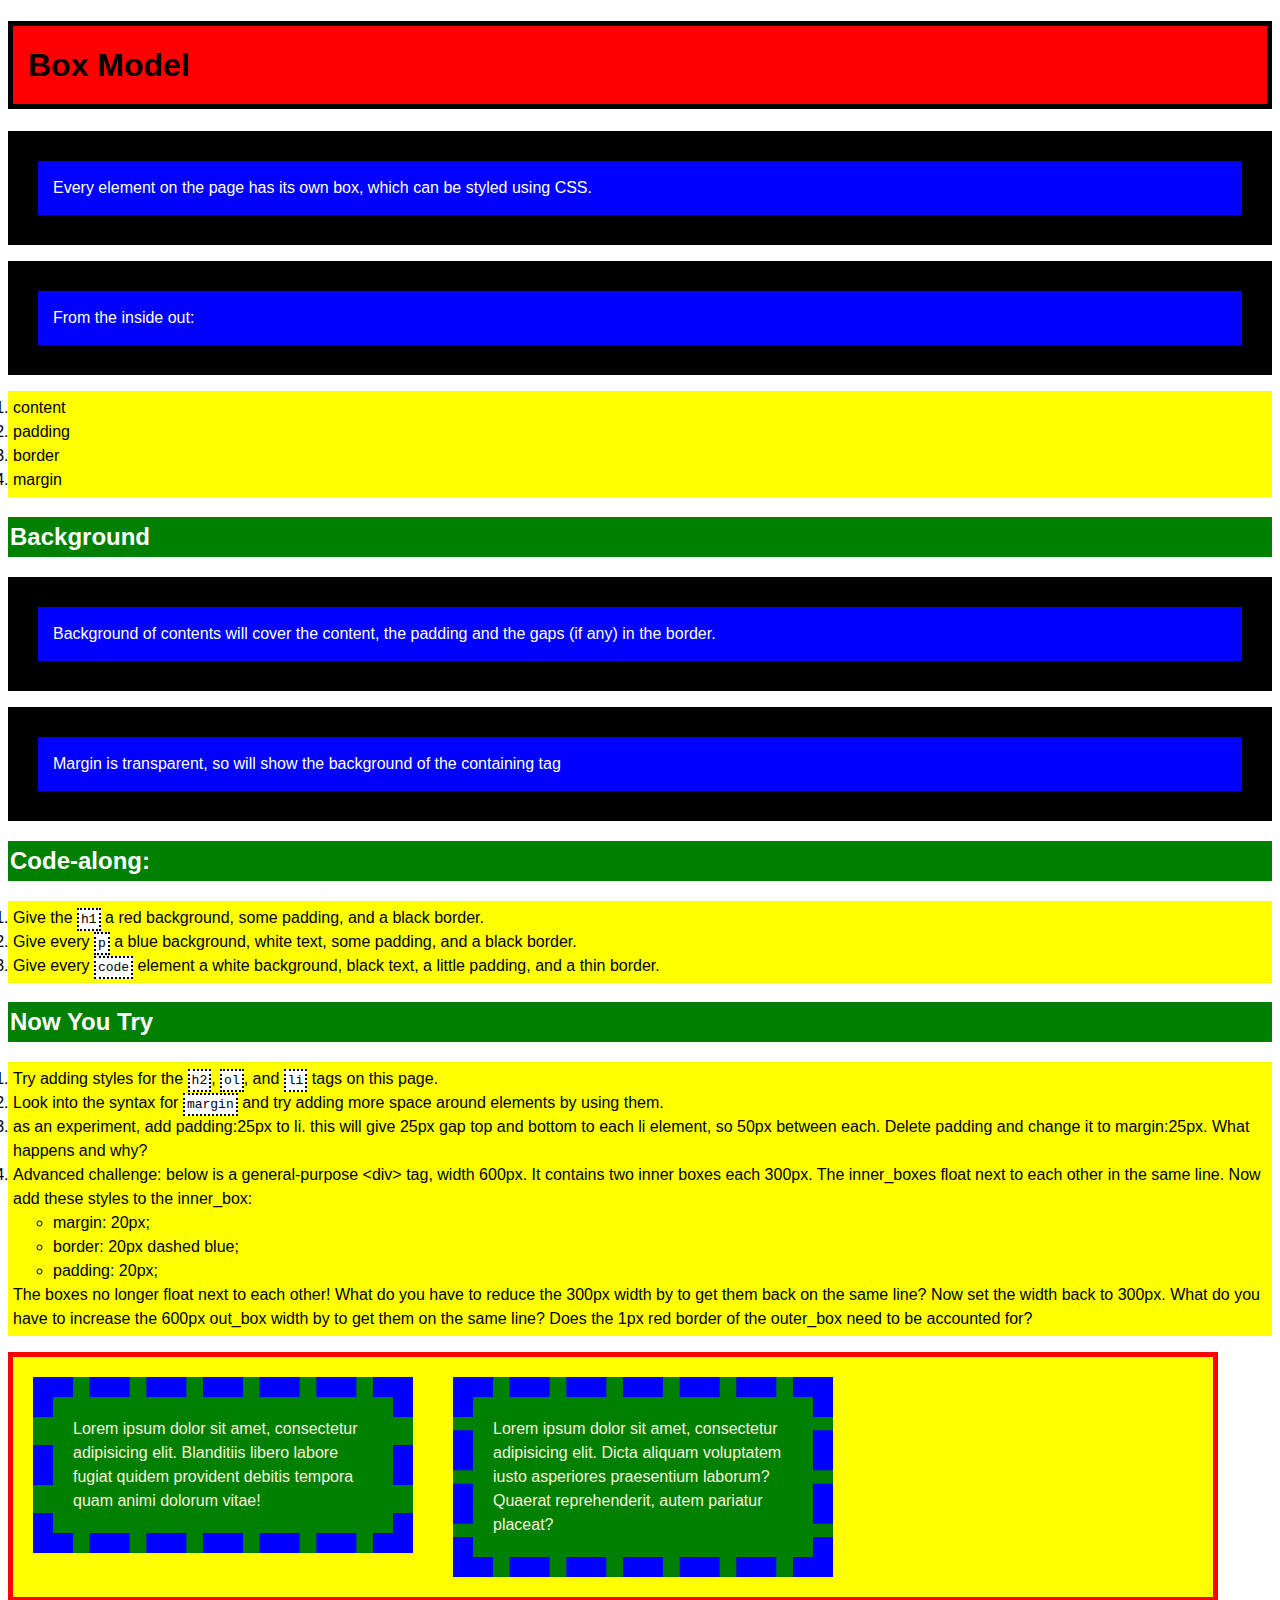
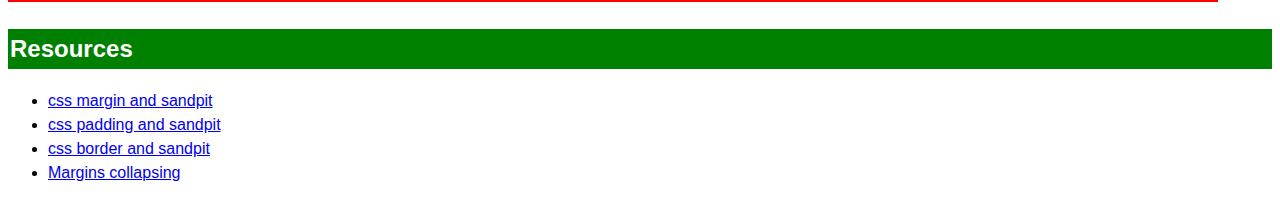
<file: week2/box_model/index.html>
<!DOCTYPE html>
<html>
<head>
	<meta charset="UTF-8">
	<title>The Box Model</title>
	<link rel="stylesheet" href="css/style.css" media="screen" type="text/css" />
</head>

<body>

	<h1>Box Model</h1>
	<p>Every element on the page has its own box, which can be styled using CSS.</p>
	<p>From the inside out:</p>
	<ol>
		<li>content</li>
		<li>padding</li>
		<li>border</li>
		<li>margin</li>
	</ol>

	<h2>Background</h2>
	<p>Background of contents will cover the content, the padding and the gaps (if any) in the border.</p>
	<p>Margin is transparent, so will show the background of the containing tag</p>

	<h2>Code-along:</h2>
	<ol>
		<li>Give the <code>h1</code> a red background, some padding, and a black border.</li>
		<li>Give every <code>p</code> a blue background, white text, some padding, and a black border.</li>
		<li>Give every <code>code</code> element a white background, black text, a little padding, and a thin border.</li>
	</ol>

	<h2>Now You Try</h2>
	<ol>
		<li>Try adding styles for the <code>h2</code>, <code>ol</code>, and <code>li</code> tags on this page.</li>
		<li>Look into the syntax for <code>margin</code> and try adding more space around elements by using them.</li>
		<li> as an experiment, add padding:25px to li. this will give 25px gap top and bottom to each li element, so 50px between each. Delete padding and change it to margin:25px. What happens and why?</li>
		<li>Advanced challenge: below is a general-purpose &lt;div&gt; tag, width 600px. It contains two inner boxes each 300px. The inner_boxes float next to each other in the same line. Now add these styles to the inner_box: 
			<ul>
				<li>margin: 20px;</li>
				<li>	border: 20px dashed blue; </li>
				<li>	padding: 20px;</li>
			</ul>
			The boxes no longer float next to each other! What do you have to reduce the 300px width by to get them back on the same line? Now set the width back to 300px. What do you have to increase the 600px out_box width by to get them on the same line? Does the 1px red border of the outer_box need to be accounted for?</li>
		</ol>

		<div class="outer_box">

			<div class="inner_box">Lorem ipsum dolor sit amet, consectetur adipisicing elit. Blanditiis libero labore fugiat quidem provident debitis tempora quam animi dolorum vitae!
			</div>

			<div class="inner_box">Lorem ipsum dolor sit amet, consectetur adipisicing elit. Dicta aliquam voluptatem iusto asperiores praesentium laborum? Quaerat reprehenderit, autem pariatur placeat?
			</div>

		</div>

		<h2 class="resources">Resources</h2>
		<ul>
			<li><a href="http://www.w3schools.com/css/css_margin.asp">css margin and sandpit</a></li>
			<li><a href="http://www.w3schools.com/css/css_padding.asp">css padding and sandpit</a></li>
			<li><a href="http://www.w3schools.com/css/css_border.asp">css border and sandpit</a></li>
			<li><a href="https://developer.mozilla.org/en/docs/Web/CSS/margin_collapsing">Margins collapsing</a></li>
		</ul>
	</body>
	</html>
</file>
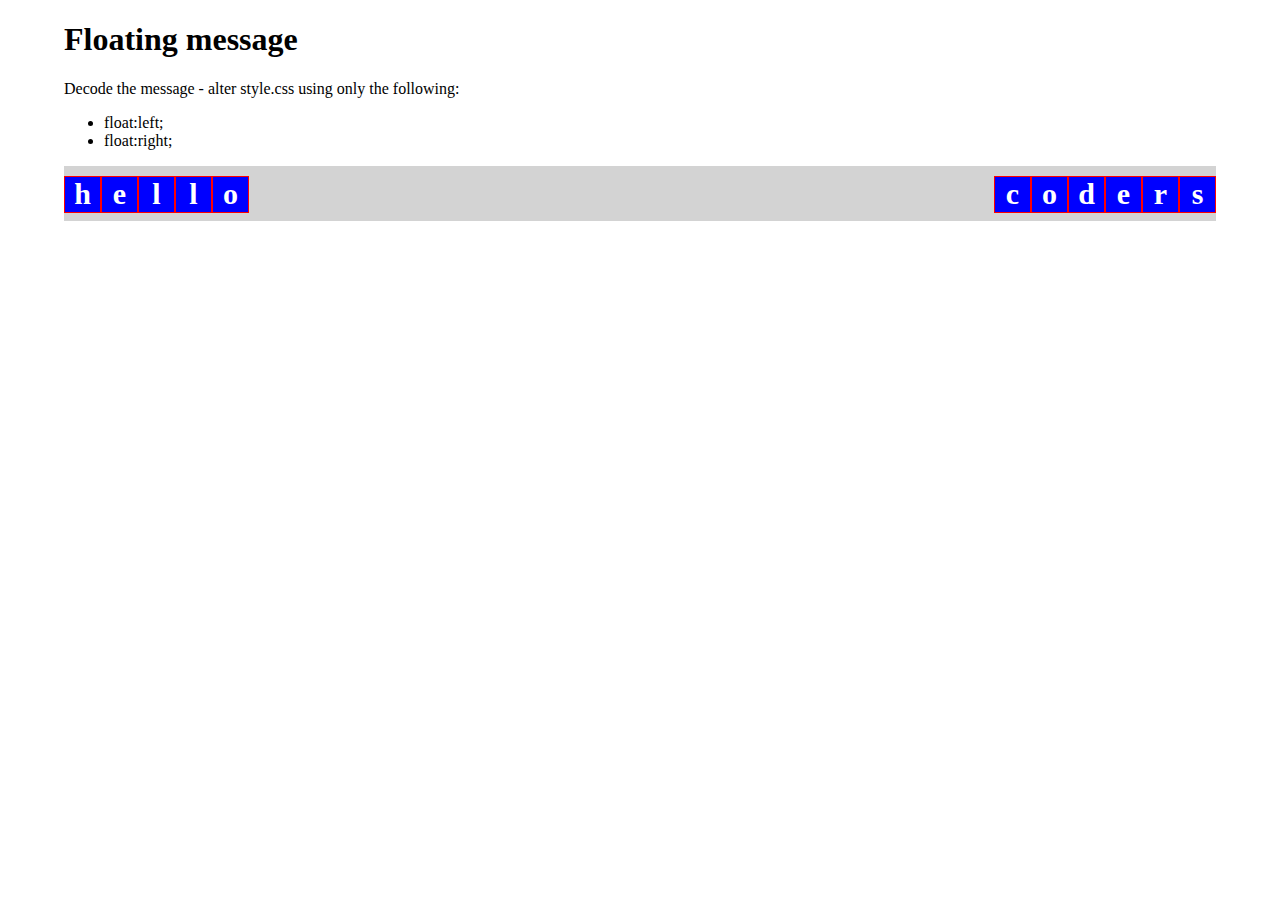
<file: week2/floating_message/index.html>
<!DOCTYPE html>
<html>
<head>
	<title>floating message</title>
	<link rel="stylesheet" type="text/css" href="style.css">
</head>
<body>
	<h1>Floating message</h1>
	<p>Decode the message - alter style.css using only the following:</p>
	<ul>
		<li>float:left;</li>
		<li>float:right;</li>
	</ul>
	<div class="message">
		<div class="class1">h</div>
		<div class="class2">s</div>
		<div class="class3">r</div>
		<div class="class4">e</div>
		<div class="class5">l</div>
		<div class="class6">e</div>
		<div class="class7">d</div>
		<div class="class8">l</div>
		<div class="class9">o</div>
		<div class="class10">c</div>
		<div class="class11">o</div>
	</div>
</body>
</html>
</file>
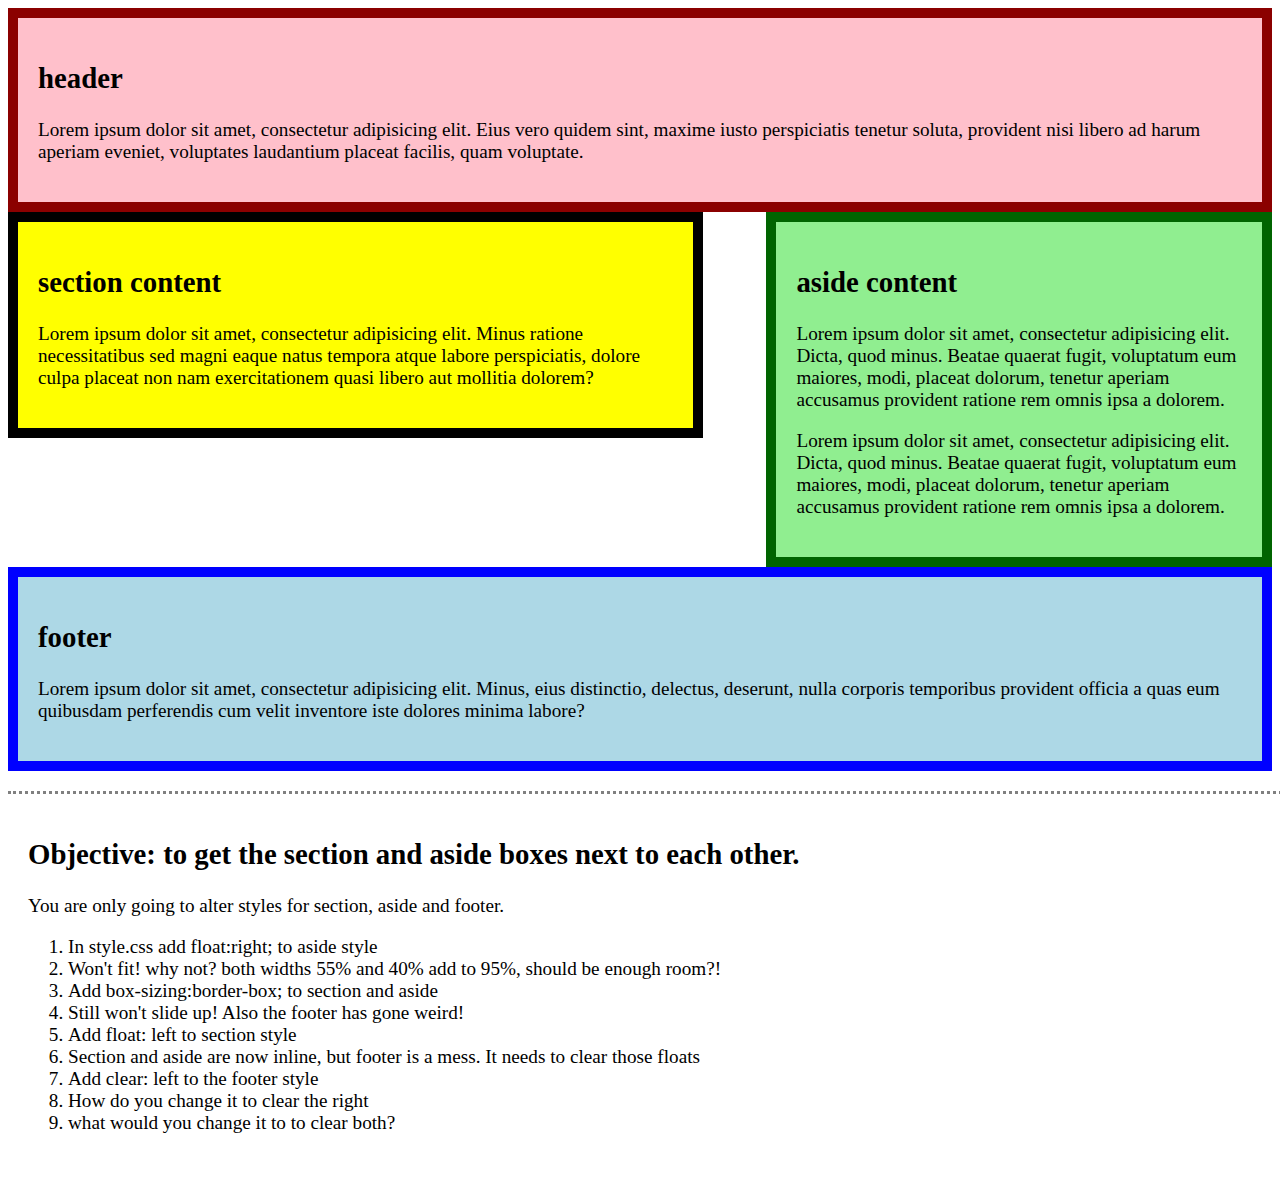
<file: week2/floats/index.html>
<!DOCTYPE html>
<html>
<head>
	<meta charset="UTF-8">
	<title>Page Layout</title>
	<link rel="stylesheet" href="style.css" media="screen" type="text/css" />
</head>
<body>
	<header>		
		<h2>header</h2>
		<p>Lorem ipsum dolor sit amet, consectetur adipisicing elit. Eius vero quidem sint, maxime iusto perspiciatis tenetur soluta, provident nisi libero ad harum aperiam eveniet, voluptates laudantium placeat facilis, quam voluptate.</p>		
	</header>
	<div class="wrapper">
		<section>		
			<h2>section content</h2>
			<p>Lorem ipsum dolor sit amet, consectetur adipisicing elit. Minus ratione necessitatibus sed magni eaque natus tempora atque labore perspiciatis, dolore culpa placeat non nam exercitationem quasi libero aut mollitia dolorem?</p>		
		</section>

		<aside>		
			<h2>aside content</h2>
			<p>Lorem ipsum dolor sit amet, consectetur adipisicing elit. Dicta, quod minus. Beatae quaerat fugit, voluptatum eum maiores, modi, placeat dolorum, tenetur aperiam accusamus provident ratione rem omnis ipsa a dolorem.</p>		
			<p>Lorem ipsum dolor sit amet, consectetur adipisicing elit. Dicta, quod minus. Beatae quaerat fugit, voluptatum eum maiores, modi, placeat dolorum, tenetur aperiam accusamus provident ratione rem omnis ipsa a dolorem.</p>		
		</aside>
	</div>
	<footer>		
		<h2>footer</h2>
		<p>Lorem ipsum dolor sit amet, consectetur adipisicing elit. Minus, eius distinctio, delectus, deserunt, nulla corporis temporibus provident officia a quas eum quibusdam perferendis cum velit inventore iste dolores minima labore?</p>	
	</footer>

	<div class="instructions">
		<h2>Objective: to get the section and aside boxes next to each other.</h2>
		<p>You are only going to alter styles for section, aside and footer.</p>
		<ol>
			<li>In style.css add float:right; to aside style</li>
			<li>Won't fit! why not? both widths 55% and 40% add to 95%, should be enough room?!</li>
			<li>	Add box-sizing:border-box; to section and aside</li>
			<li>Still won't slide up!  Also the footer has gone weird!</li>
			<li>Add float: left to section style</li>
			<li>Section and aside are now inline, but footer is a mess. It needs to clear those floats</li>
			<li>Add clear: left to the footer style</li>
			<li>How do you change it to clear the right</li>
			<li>what would you change it to to clear both?</li>
		</ol>
	</div>
</body>
</html>
</file>
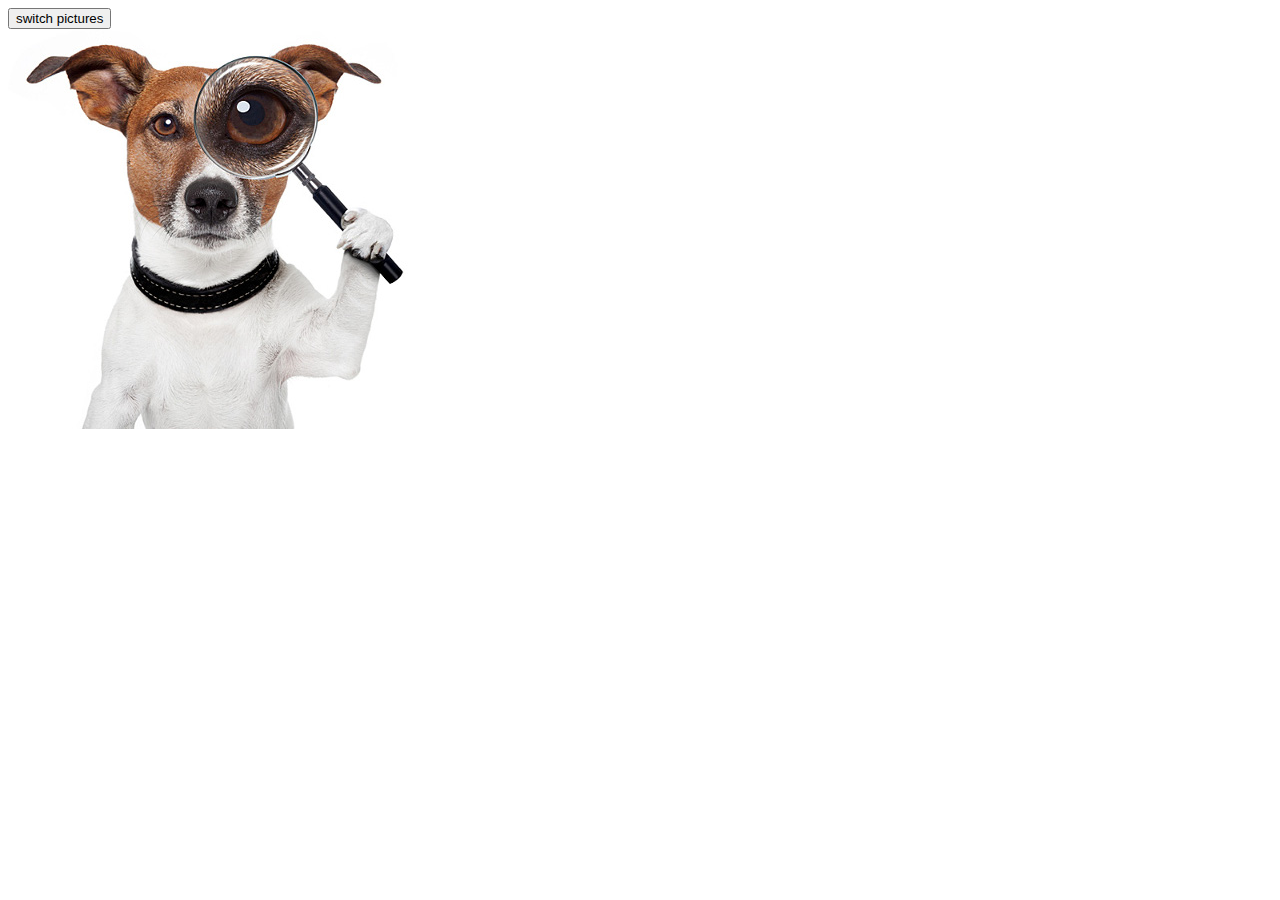
<file: week2/javascript_02/index.html>
<!DOCTYPE html>
<html>
<head>
	<title>A little bit of Javascript</title>
	<link rel="stylesheet" type="text/css" href="style.css">
</head>
<body>
	<button>switch pictures</button>

	<img src="dog.jpg" id="dog">
	<img src="cat.jpg" id="cat">

	<script src="http://code.jquery.com/jquery-1.11.3.min.js"></script>
	<script type="text/javascript" src="javascript.js"></script>
</body>
</html>
</file>
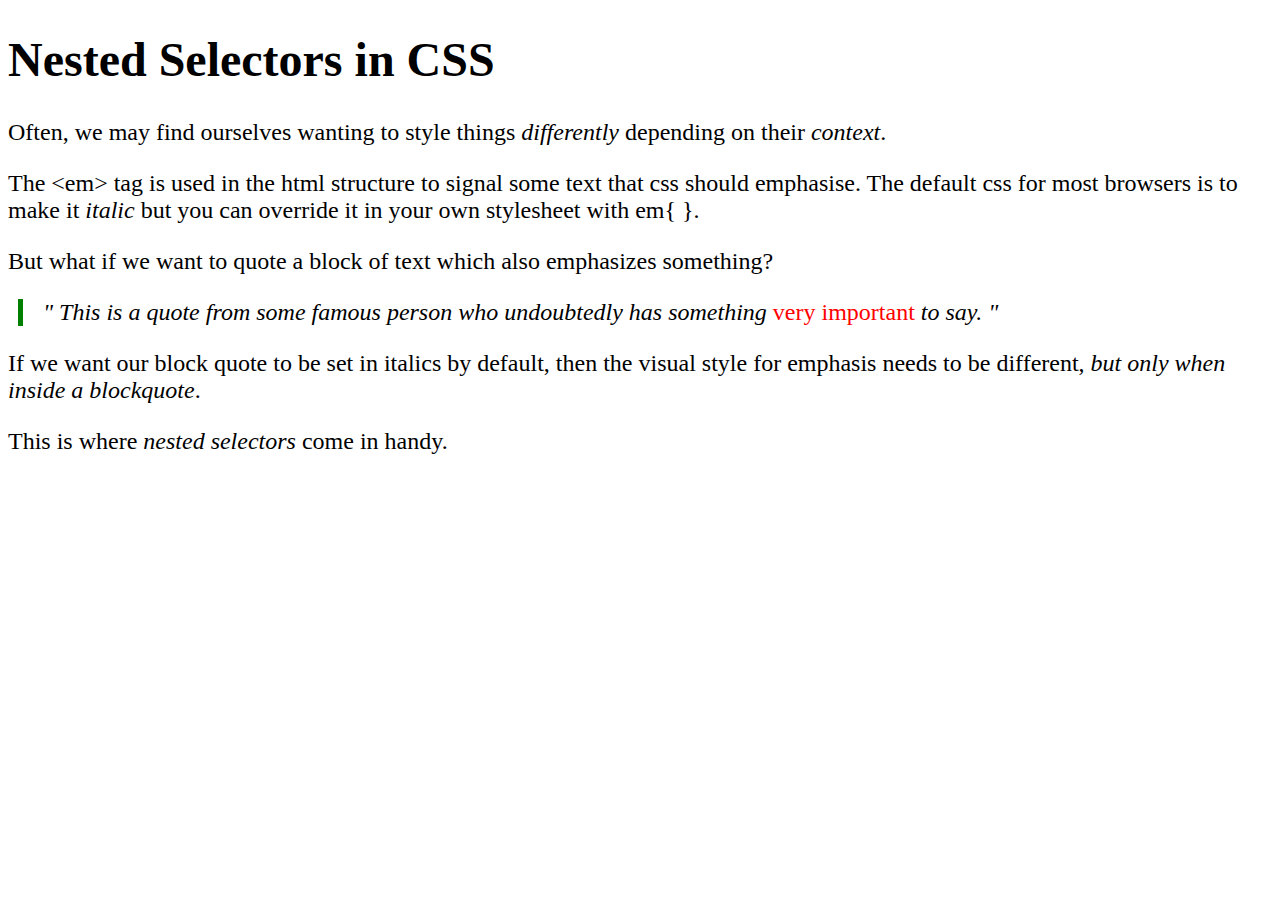
<file: week2/nested_selectors/index.html>
<!DOCTYPE html>
<html>
<head>
	<meta charset="UTF-8">
	<title>Nested Selectors</title>
	<link rel="stylesheet" href="css/style.css" media="screen" type="text/css" />
</head>

<body>

	<h1>Nested Selectors in CSS</h1>

	<p>Often, we may find ourselves wanting to style things <em>differently</em> depending on their <em>context</em>.</p>

	<p>The &lt;em&gt; tag is used in the html structure to signal some text that css should emphasise. The default css for most browsers is to make it <em>italic</em> but you can override it in your own stylesheet with em{ }.</p>

	<p>But what if we want to quote a block of text which also emphasizes something?</p>

	<blockquote>
		<p>
			This is a quote from some famous person who undoubtedly has something <em>very important</em> to say.
		</p>
	</blockquote>

	<p>
		If we want our block quote to be set in italics by default, then the visual style for emphasis needs to be different, <em>but only when inside a blockquote</em>.
	</p>

	<p>
		This is where <em>nested selectors</em> come in handy.
	</p>

</body>
</html>
</file>
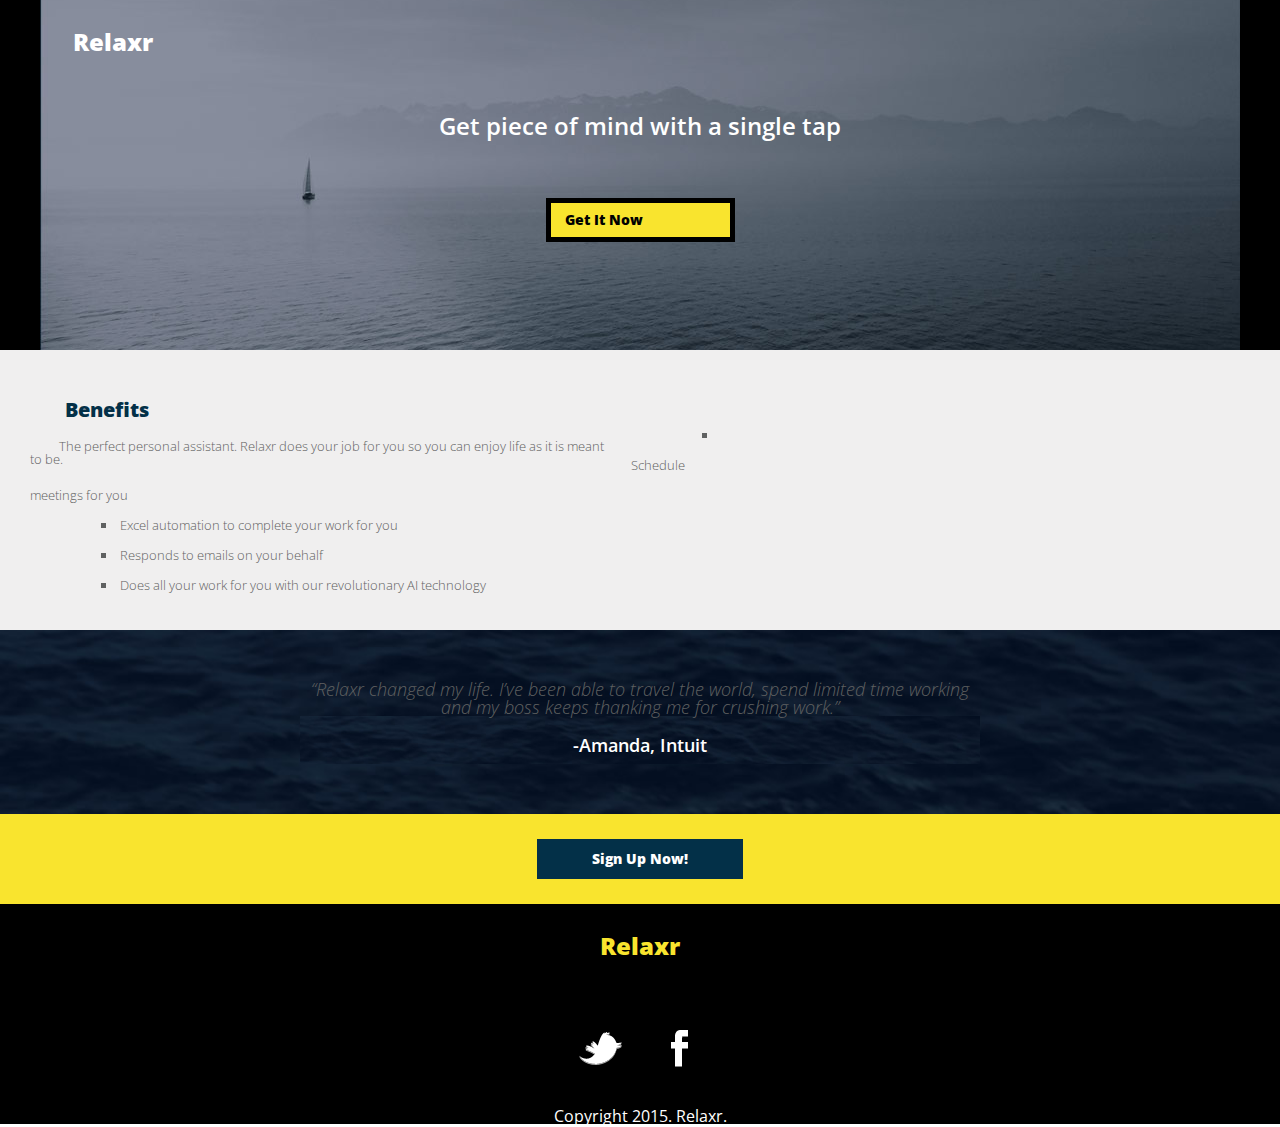
<file: week2/Relaxr/index.html>
<!DOCTYPE html>
<html lang="en">
<head>
	<meta charset="utf-8">
	<meta name="description" content="Your description goes here">
	<meta name="keywords" content="one, two, three">

	<title>Relaxr</title>

	<!-- external CSS link -->
	<link rel="stylesheet" href="css/reset.css">
	<link rel="stylesheet" href="css/style.css">
	<link href='http://fonts.googleapis.com/css?family=Open+Sans:400,300,600,800,300italic' rel='stylesheet' type='text/css'>	
</head>
<body>
	<div id="container">
		<header>Relaxr
			<p class="mind">Get piece of mind with a single tap</p>
			<p class="get"><a href="#">Get It Now</a></p>
		</header>

		<div class="benefits">Benefits
			<p class="personal">The perfect personal assistant. Relaxr does 	your job for you so you can enjoy life as it is meant to be.
				<ol>
					<li>Schedule meetings for you</li>
					<li>Excel automation to complete your work for you</li>
					<li>Responds to emails on your behalf</li>
					<li>Does all your work for you with our revolutionary AI technology</li>
				</ol>
			</p>
		</div>

		<div class="blank"></div>


		<section>“Relaxr changed my life. I’ve been able to travel the world, spend limited time working and my boss keeps thanking me for crushing work.”
			<section id="amanda"> -Amanda, Intuit</section>
		</section>

		<div class="sign1"></div>
		<div class="sign"><a href="#">Sign Up Now!</a></div>
		<div class="sign2"></div>

		<div class="relaxr">Relaxr</div>

		<div class="twitter"><a href="#"></a></div>
		<div class="facebook"><a href="#"></a></div>

		<footer>Copyright 2015. Relaxr.</footer>


	</div><!-- #container -->
</body>
</html>
</file>
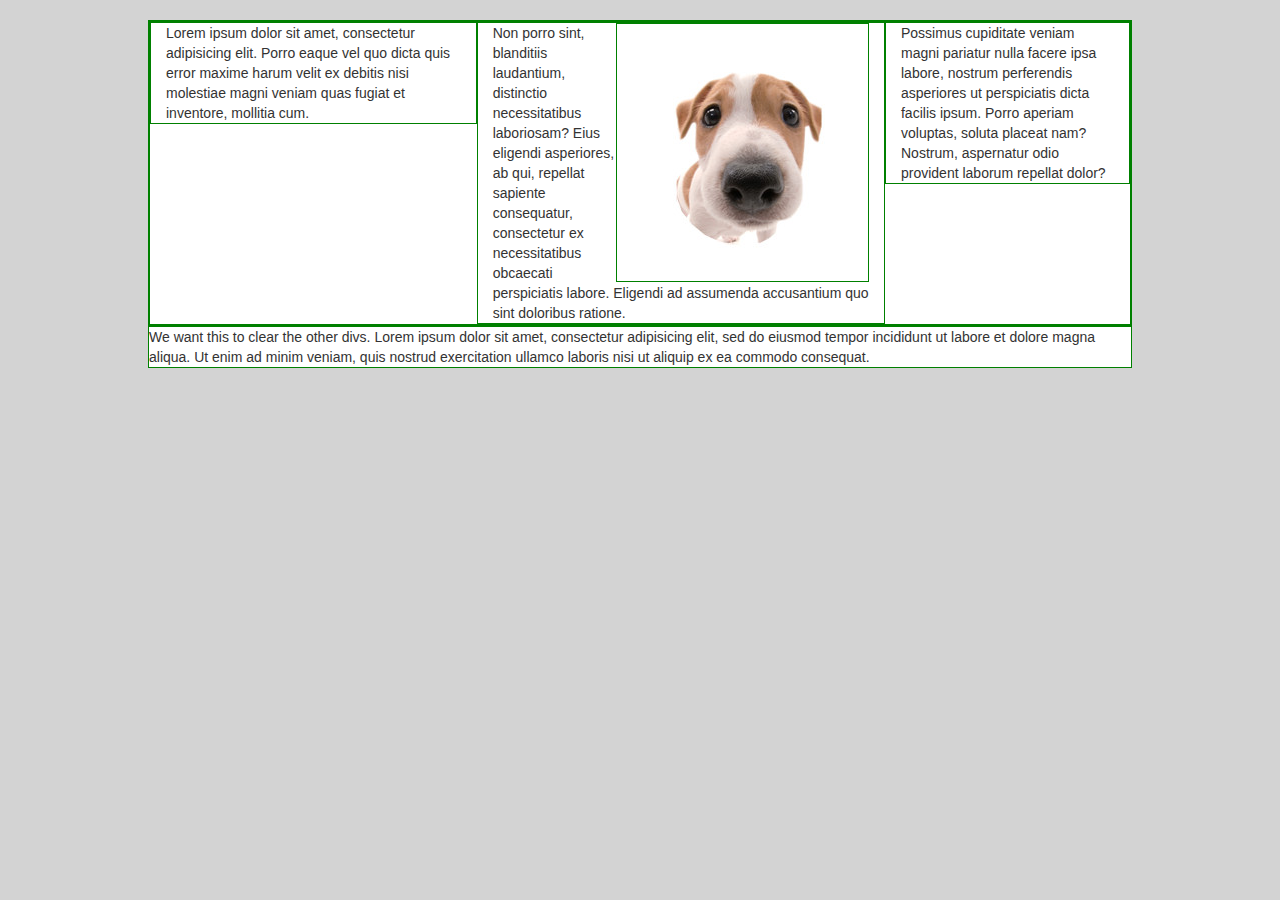
<file: week3/3_col_bootstrap/index.html>
<!DOCTYPE html>
<html lang="en">
<head>
	<title>Bootstrap 3 columns</title>
	<link rel="stylesheet" href="http://maxcdn.bootstrapcdn.com/bootstrap/3.3.5/css/bootstrap.min.css">
	<link rel="stylesheet" type="text/css" href="style.css">
</head>
<body>
<div class="container-fluid">
<div class="row">
	<div class="col-md-4">
		Lorem ipsum dolor sit amet, <span>consectetur adipisicing</span> elit. Porro eaque vel quo dicta <span>quis error maxime</span> harum velit ex <span>debitis nisi molestiae</span> magni veniam quas fugiat et inventore, mollitia cum.
	</div>
	<div class="col-md-5">
		<img src="dog.jpg">
		Non porro sint, blanditiis laudantium, distinctio necessitatibus laboriosam? Eius eligendi asperiores, ab qui, repellat sapiente consequatur, consectetur ex necessitatibus obcaecati perspiciatis labore. Eligendi ad assumenda accusantium quo sint doloribus ratione.
	</div>
	<div class="col-md-3">
		Possimus cupiditate veniam magni pariatur nulla facere ipsa labore, nostrum perferendis asperiores ut perspiciatis dicta facilis ipsum. Porro aperiam voluptas, soluta placeat nam? Nostrum, aspernatur odio provident laborum repellat dolor?
	</div>
</div>	
</div>	
	<footer>
		We want this to clear the other divs. Lorem ipsum dolor sit amet, consectetur adipisicing elit, sed do eiusmod tempor incididunt ut labore et dolore magna aliqua. Ut enim ad minim veniam, quis nostrud exercitation ullamco laboris nisi ut aliquip ex ea commodo consequat.
	</footer>

</body>
</html>
</file>
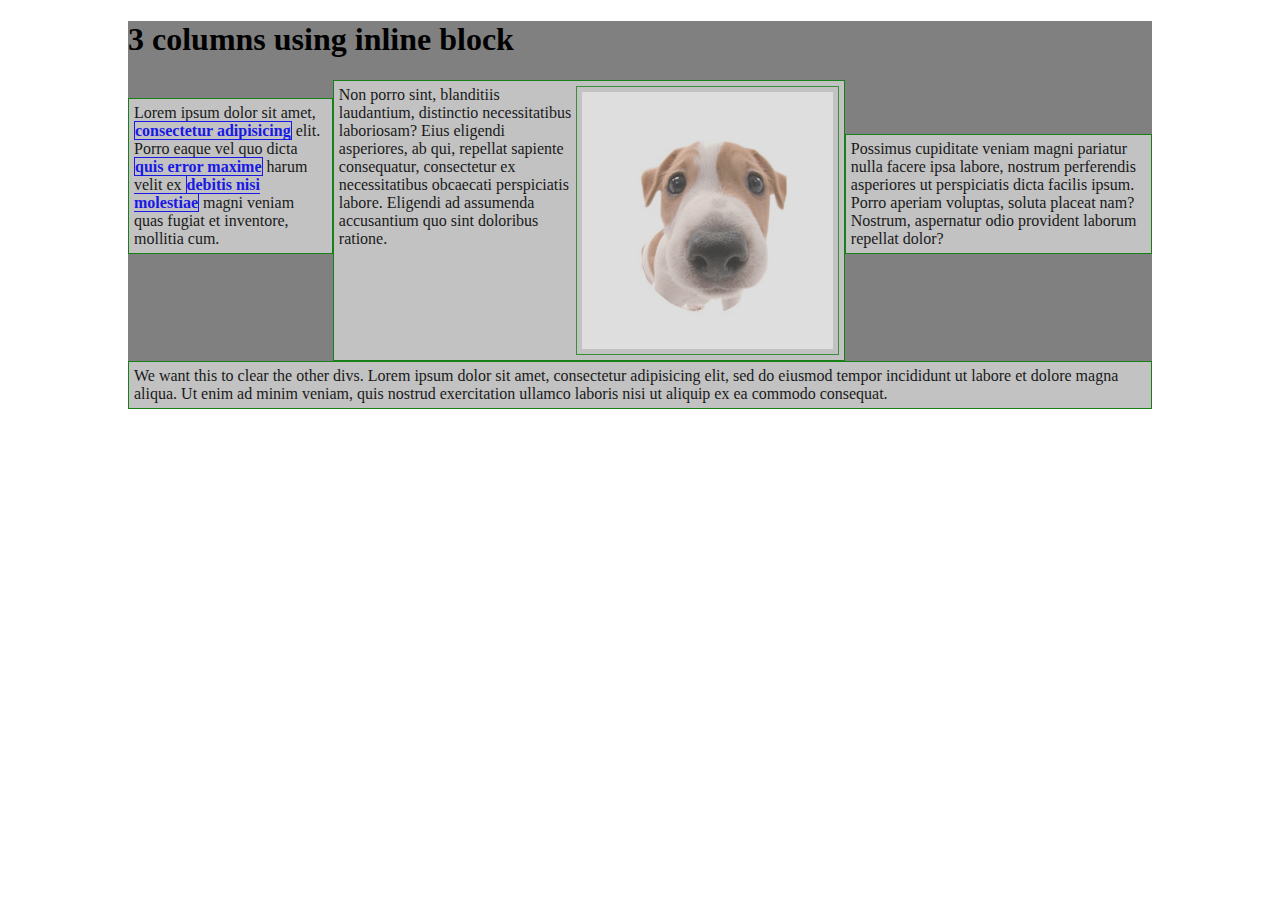
<file: week3/3_col_inline_block/index.html>
<!DOCTYPE html>
<html>
<head>
	<title>3 col inline-block</title>
	<link rel="stylesheet" type="text/css" href="style.css">
</head>
<body>
	<h1>3 columns using inline block</h1>

	<div id="block1">
		Lorem ipsum dolor sit amet, <span>consectetur adipisicing</span> elit. Porro eaque vel quo dicta <span>quis error maxime</span> harum velit ex <span>debitis nisi molestiae</span> magni veniam quas fugiat et inventore, mollitia cum.
	</div><div id="block2">
		<img src="dog.jpg">
		Non porro sint, blanditiis laudantium, distinctio necessitatibus laboriosam? Eius eligendi asperiores, ab qui, repellat sapiente consequatur, consectetur ex necessitatibus obcaecati perspiciatis labore. Eligendi ad assumenda accusantium quo sint doloribus ratione.
	</div><div id="block3">
		Possimus cupiditate veniam magni pariatur nulla facere ipsa labore, nostrum perferendis asperiores ut perspiciatis dicta facilis ipsum. Porro aperiam voluptas, soluta placeat nam? Nostrum, aspernatur odio provident laborum repellat dolor?
	</div><footer>
		We want this to clear the other divs. Lorem ipsum dolor sit amet, consectetur adipisicing elit, sed do eiusmod tempor incididunt ut labore et dolore magna aliqua. Ut enim ad minim veniam, quis nostrud exercitation ullamco laboris nisi ut aliquip ex ea commodo consequat.
	</footer>

</body>
</html>
</file>
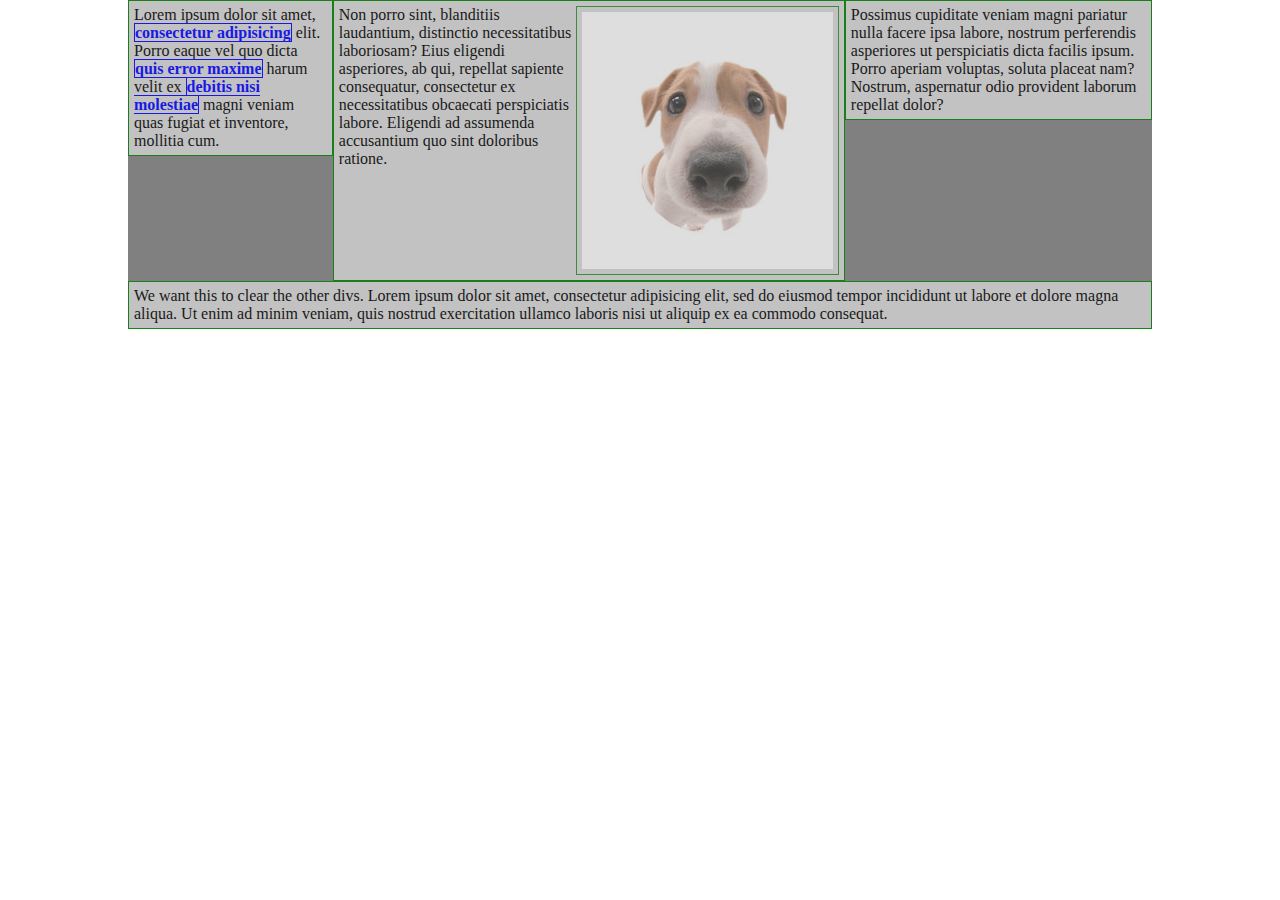
<file: week3/3_col_layout/index.html>
<!DOCTYPE html>
<html>
<head>
	<title>multiple columns</title>
	<link rel="stylesheet" type="text/css" href="style.css">
</head>
<body>

	<div id="block1">
		Lorem ipsum dolor sit amet, <span>consectetur adipisicing</span> elit. Porro eaque vel quo dicta <span>quis error maxime</span> harum velit ex <span>debitis nisi molestiae</span> magni veniam quas fugiat et inventore, mollitia cum.
	</div>
	<div id="block2">
		<img src="dog.jpg">
		Non porro sint, blanditiis laudantium, distinctio necessitatibus laboriosam? Eius eligendi asperiores, ab qui, repellat sapiente consequatur, consectetur ex necessitatibus obcaecati perspiciatis labore. Eligendi ad assumenda accusantium quo sint doloribus ratione.
	</div>
	<div id="block3">
		Possimus cupiditate veniam magni pariatur nulla facere ipsa labore, nostrum perferendis asperiores ut perspiciatis dicta facilis ipsum. Porro aperiam voluptas, soluta placeat nam? Nostrum, aspernatur odio provident laborum repellat dolor?
	</div>

	<footer>
		We want this to clear the other divs. Lorem ipsum dolor sit amet, consectetur adipisicing elit, sed do eiusmod tempor incididunt ut labore et dolore magna aliqua. Ut enim ad minim veniam, quis nostrud exercitation ullamco laboris nisi ut aliquip ex ea commodo consequat.
	</footer>

</body>
</html>
</file>
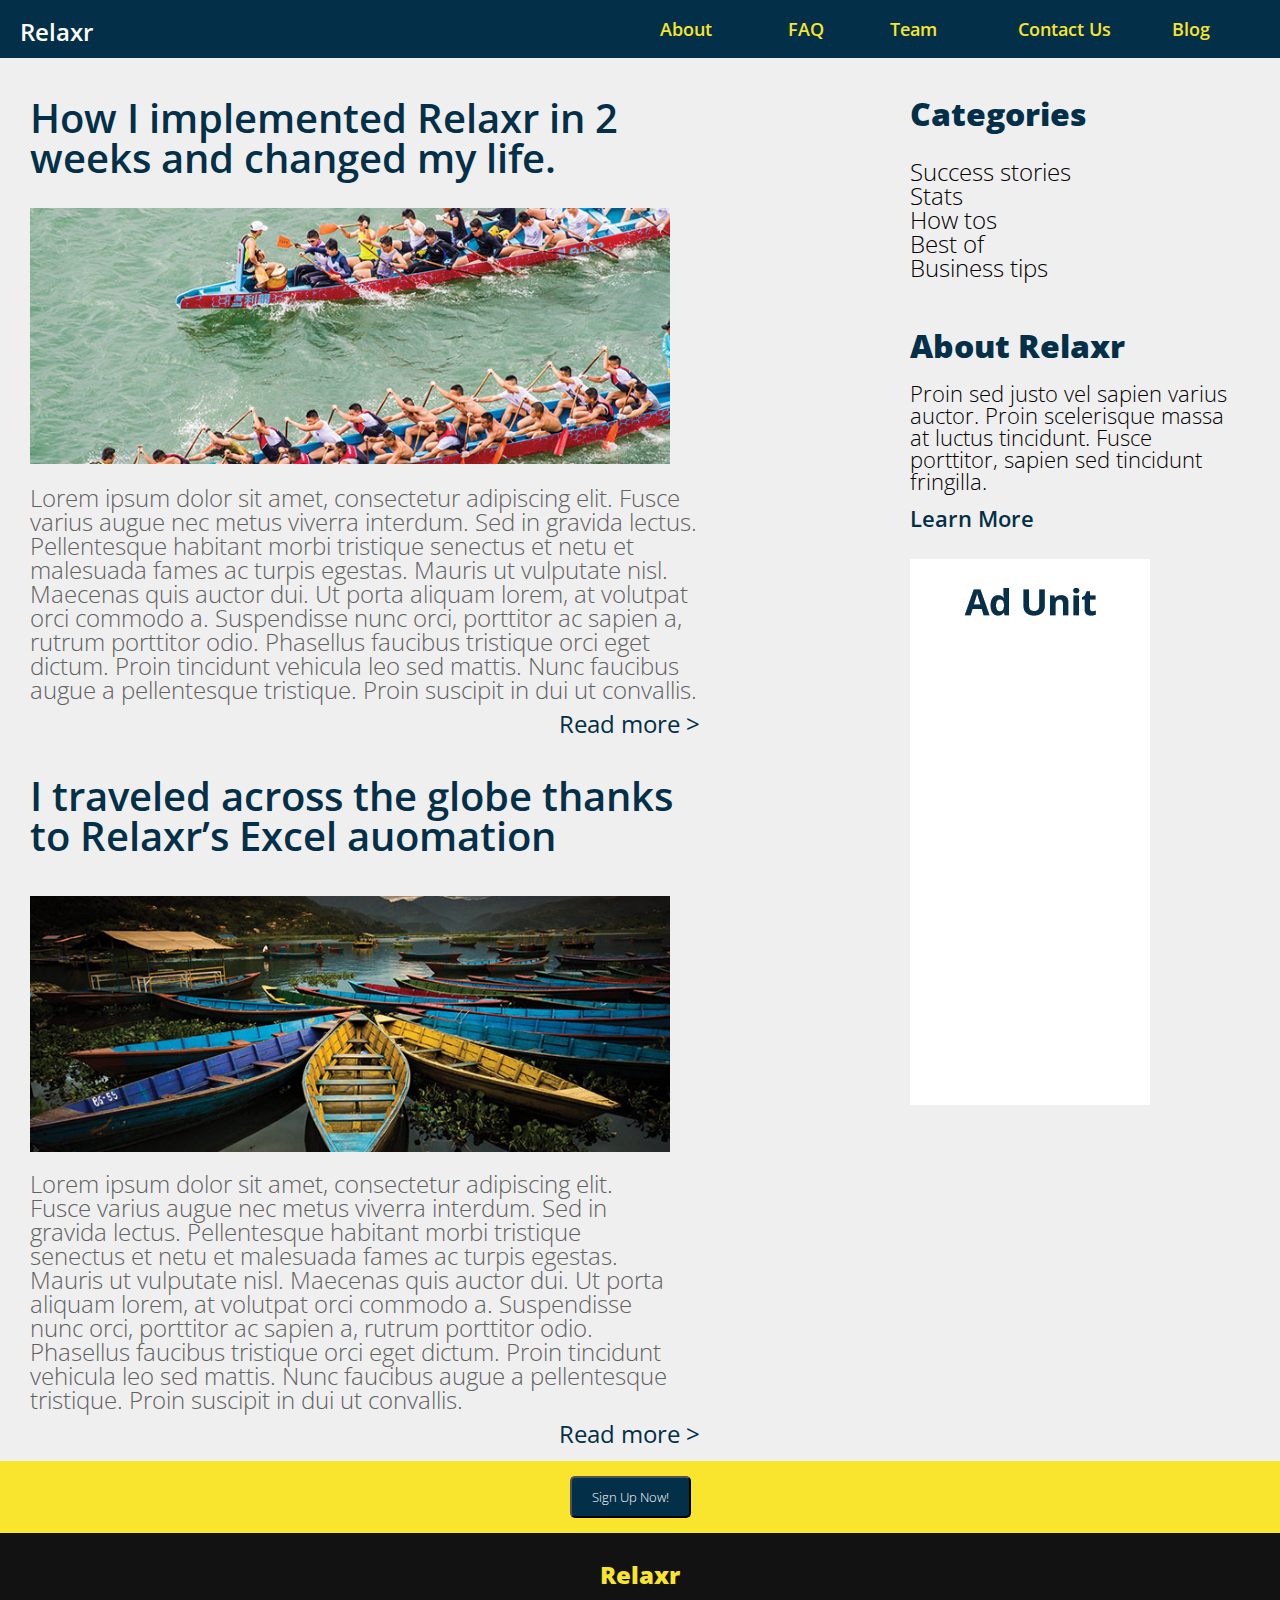
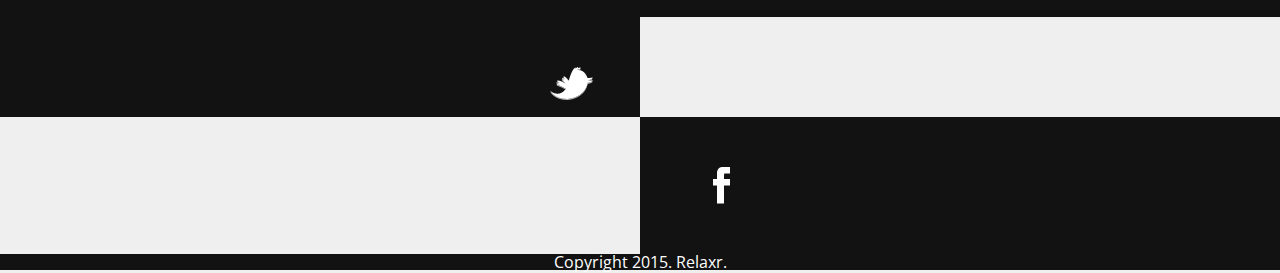
<file: week3/assignment3/assignment/index.html>
<!DOCTYPE html>
<html lang="en">
<head>
	<meta charset="utf-8">
	<meta name="description" content="The perfect personal assistant. Relaxr does your job for you so you can enjoy life as it is meant to be.">
	<title>Relaxr Blog</title>
	<link rel="stylesheet" href="css/reset.css">
	<link rel="stylesheet" href="css/style.css">
	<link href='https://fonts.googleapis.com/css?family=Open+Sans:400,300,300italic,600,800' rel='stylesheet' type='text/css'>
</head>
<body>
	<nav class="relaxr">Relaxr</nav>
	<nav class="blog">Blog</nav>
	<nav class="contact">Contact Us</nav>
	<nav class="team">Team</nav>
	<nav class="faq">FAQ</nav>
	<nav class="about">About</nav>

	<header class="cat">Categories</header>
	<header>How I implemented Relaxr in 2 weeks and changed my life.</header>

	<ul>
		<li>Success stories</li>
		<li>Stats</li>
		<li>How tos</li>
		<li>Best of</li>
		<li>Business tips</li>
	</ul>

	<header class="about">About Relaxr</header>
	<p class="proin">Proin sed justo vel sapien varius auctor. Proin scelerisque massa at luctus tincidunt. Fusce porttitor, sapien sed tincidunt fringilla.</p>
	<p id="learn">Learn More</p>

	<img src="../assignment/images/ad-unit.png" class="ad"></img>

	<img src="../assignment/images/blog_photo1.jpg" class="blog1"></img>


	<article class="lorem1">Lorem ipsum dolor sit amet, consectetur adipiscing elit. Fusce varius augue nec metus viverra interdum. Sed in gravida lectus. Pellentesque habitant morbi tristique senectus et netu et malesuada fames ac turpis egestas. Mauris ut vulputate nisl.  Maecenas quis auctor dui. Ut porta aliquam lorem, at volutpat orci commodo a. Suspendisse nunc orci, porttitor ac sapien a, rutrum porttitor odio. Phasellus faucibus tristique orci eget dictum. Proin tincidunt vehicula leo sed mattis. Nunc faucibus augue a pellentesque tristique. Proin suscipit in dui ut convallis.</article>

	<p class="read1">Read more > </p>

	<header class="2">I traveled across the globe thanks to Relaxr’s Excel auomation</header>
	<img src="../assignment/images/blog_photo2.jpg" class="blog2">

	<article class="lorem2">Lorem ipsum dolor sit amet, consectetur adipiscing elit. Fusce varius augue nec metus viverra interdum. Sed in gravida lectus. Pellentesque habitant morbi tristique senectus et netu et malesuada fames ac turpis egestas. Mauris ut vulputate nisl.  Maecenas quis auctor dui. Ut porta aliquam lorem, at volutpat orci commodo a. Suspendisse nunc orci, porttitor ac sapien a, rutrum porttitor odio. Phasellus faucibus tristique orci eget dictum. Proin tincidunt vehicula leo sed mattis. Nunc faucibus augue a pellentesque tristique. Proin suscipit in dui ut convallis.</article>

	<p class="read2">Read more > </p>

	<div><button>Sign Up Now!</button></div>

	<div class="relaxr">Relaxr</div>
	<div class="twitter"><img src="../assignment/images/twitter.png" class="twitter"></div>
	<div class="facebook"><img src="../assignment/images/facebook.png" class="facebook"></div>

	<footer>Copyright 2015. Relaxr.</footer>

</body>
</html>
</file>
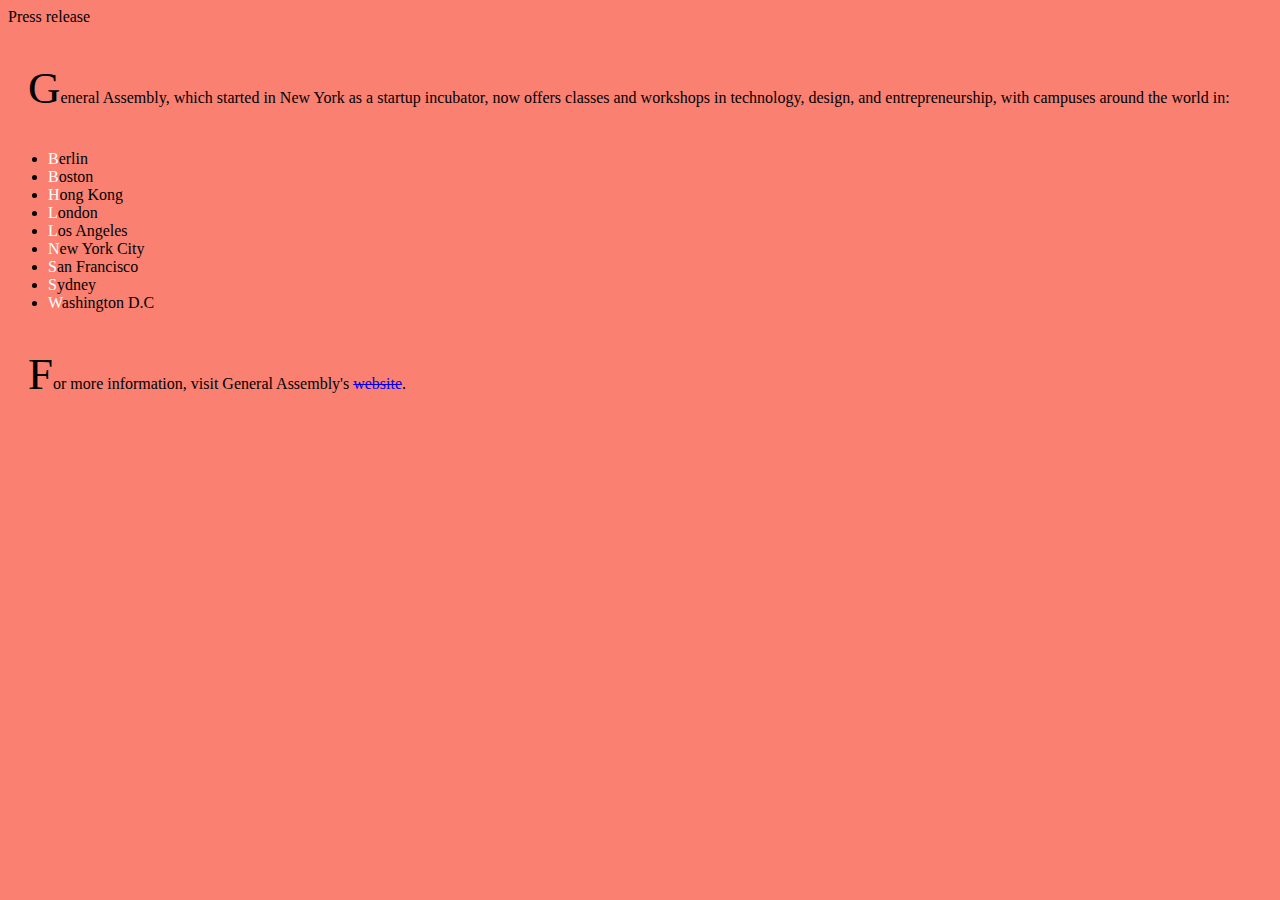
<file: week1/press_release.html>
<!DOCTYPE html>
<html>
<head>
	<title>Press Release</title>
	<link rel="stylesheet" type="text/css" href="stylesheet.css">
</head>
<body>

	<hi>Press release</hi>

	<p>General Assembly, which started in New York as a startup incubator, now offers classes and workshops in technology, design, and entrepreneurship, with campuses around the world in:</p>
	<ul>
		<li>Berlin</li>
		<li>Boston</li>
		<li>Hong Kong</li>
		<li>London</li>
		<li>Los Angeles</li>
		<li>New York City</li>
		<li>San Francisco</li>
		<li>Sydney</li>
		<li>Washington D.C</li>
	</ul>

	<p>For more information, visit General Assembly's <a href="http://www.generalassemb.ly">website</a>.</p>

</body>
</html>
</file>
<file: week2/box_model/css/style.css>
body {
	font-family: sans-serif;
	line-height: 1.5;
}

/* add styles to <h1>: a red background, some padding, and a black border.*/
h1 {background-color: red;
	padding: 15px;
	border: 5px solid black;

}

/*add styles t <p>: blue background, white text, some padding, and a black border.*/
p {background-color: blue;
	color:white;
	padding: 15px;
	border: 30px solid black;

}

/*add styles to <code>: element a white background, black text, a little padding, and a thin border.*/
code {background-color: white;
	color: black;
	padding: 2px;
	border: 2px dotted black

}

h2{background-color: green;
	color: white;
	padding: 2px;
	border: 10px black;}
ol{background-color: yellow;
	padding: 5px;}
li{
}

.outer_box{
	width:1200px;
	background-color: yellow;
	border:5px solid red;
	display: inline-block; /*stops the outer_box collapsing*/
}

.inner_box{
	float: left; /*tags will float up and then left - if they can!*/
	width:300px;
	color:beige; /*font color*/
	background-color: green; /* background color*/
	margin:20px;
	border: 20px dashed blue;
	padding:20px;
}

.resources{clear:both;}
</file>
<file: week2/floating_message/style.css>
body{width:90%;margin:0 auto;}

div{
	width:35px;
	height:35px;
	background-color: blue;
	color: white;
	font-size: 30px;
	font-weight: bold;
	text-align: center;
	border:1px solid red;
}

.message{
	width:100%;
	border:0px;
	padding:10px 0px;
	background-color: lightgray;
}

.class1{float: left;

}
.class2{float: right;
	
}
.class3{float: right;
	
}
.class4{float: left;
	
}
.class5{float: left;
	
}
.class6{float: right;
	
}
.class7{float: right;
	
}
.class8{float: left;
	
}
.class9{float: right;
	
}
.class10{float: right;
	
}
.class11{float: left;
	
}
</file>
<file: week2/floats/style.css>
header, section, aside, footer, .instructions{
	padding: 20px;
	font-family: Garamond, Baskerville, "Baskerville Old Face", "Hoefler Text", "Times New Roman", serif;
	font-size: 1.2em;
}

header {
	background: pink;
	border:10px solid darkred;
}
section {
	background: yellow;
	border: 10px solid black;
	width: 55%; /*55% of body width*/
		box-sizing: border-box;
		float: left;
}

aside {
	background: lightgreen;
	border:10px solid darkgreen;
	width: 40%; /*40% of body width*/	
	float: right;
	box-sizing: border-box;
}

footer {
	background: lightblue;
	border: 10px solid blue;
	clear:both;

}

.instructions{
	clear:both;
	width: 100%;
	border-top: 3px dotted gray;
	margin-top: 20px;
}
</file>
<file: week2/javascript_02/style.css>
button{
	display: block; //puts the button on it's own line
}

#cat{
	display:none;
}

#dog{
	display:inline;
}
</file>
<file: week2/nested_selectors/css/style.css>
body{
	font-size: 1.5em;
}

blockquote {
	border-left: 5px solid green;
	padding-left: 20px;
	margin: 10px;
}

blockquote p {
	font-style: italic;
}

blockquote p em{font-style: normal;
color: red;}

/* this is me being flashy! */
blockquote p:before, blockquote p:after {
	content: '"';
}

/*add your blockquote p em style after here*/
</file>
<file: week2/Relaxr/css/style.css>
body{
	line-height: 1;
	font-family: 'Open Sans', sans-serif;
	background-size: 80%;
	box-sizing: border-box;
	margin: 0 auto;
}

header{
	background-image: url("../images/header_bg.jpg");
	height: 400px;
	background-repeat: no-repeat;
	background-position: center;
	background-color: black;
	font-weight: 800;
	font-size: 24px;
	color:white;
	text-indent: 5%;
	padding: 30px 10px 40px 10px;
	box-sizing: border-box;
	height: 350px;
}

p.mind{
	color:white;
	font-weight: 600;
	font-size: 24px;
	padding: 60px;
	text-indent: 0%;
	clear: both;
	text-align: center;
	box-sizing: border-box;
}

p.get{
	font-weight: 800;
	font-size: 14px;
	color: black;
	width: 15%;
	text-indent: 3%;
	border: 5px solid black;
	background-color: #f9e42e;
	padding: 10px;
	margin: auto;
	box-sizing: border-box;
}

p a{
	font-weight: 800;
	font-size: 14px;
	color: black;
	text-decoration: none;
}

div.benefits{
	background-color: #f0efef;
	background-size: 100%;
	font-weight: 800;
	font-size: 20px;
	color: #033048;
	text-indent: 5%;
	clear: both;
	padding: 50px 30px 30px 30px;
	width: 60%;
	float: left;
	box-sizing: border-box;
}

p.personal{
	background-color: #f0efef;
	background-size: 100%;
	font-weight: 300;	
	font-size: 13px;
	color: #606161;
	padding: 20px 20px 20px 0px;
	height: 50px;
	box-sizing: border-box;
	float: left;
}

ol{
	background-color: #f0efef;
	font-weight: 300;	
	font-size: 13px;
	color: #606161;
	text-indent: 10%;
	list-style-type: square;
	list-style-position: inside;
	height: 180px;
	line-height: 30px;
	box-sizing: border-box;
}

div.blank{
	background-color: #f0efef;
	float: right;
	width: 40%;
	box-sizing: border-box;
	height: 280px;
}

section{
	background-image: url("../images/testimonial_bg.jpg");
	background-repeat: no-repeat;
	background-size: 100%;
	font-weight: 300;
	font-style: italic;
	font-size: 18px;
	color: #606161;
	padding: 50px 300px 50px 300px;
	text-align: center;
	clear: both;
}

section#amanda{
	font-weight: 600;
	font-style: normal;
	color: white;
	text-align: center;
	padding: 20px 250px 10px 250px;
	box-sizing: border-box;
}

div.sign1{
	clear: both;
	background-color: #f9e42e;
	float: left;
	width: 40%;
	box-sizing: border-box;
	padding-bottom: 90px;
}

div.sign{
	font-weight: 800;
	font-size: 12px;
	color: white;
	text-align: center;
	line-height: 20px;
	border: 25px solid #f9e42e;
	background-color: #033048;
	padding: 9.5px 2px;
	box-sizing: border-box;
	width: 20%;
	margin: 0%;
	float: left;
}

div.sign2{
	background-color: #f9e42e;
	float: right;
	width: 40%;
	box-sizing: border-box;
	padding-bottom: 90px;
}

div.sign a{
	font-weight: 800;
	font-size: 14px;
	color: white;
	text-decoration: none;
}

div.relaxr{
	background-color: black;
	color: #f9e42e;
	clear: both;
	font-weight: 800;
	font-size: 24px;
	text-align: center;
	padding: 30px;
}

div.twitter{
	background-color: black;
	background-repeat: no-repeat;
	background-position: 97% 50%;
	float: left;
	width: 50%;
	padding: 60px;
	background-image: url("../images/twitter.jpg");
	opacity: 1.0;
	display: block;
	box-sizing: border-box;
}

div.facebook{
	background-color: black;
	float: right;
	padding: 60px;
	background-image: url("../images/facebook.png");
	background-repeat: no-repeat;
	background-position: 5% 50%;
	width: 50%;
	box-sizing: border-box;
}

footer{
	clear: both;
	background-color: black;
	color: white;
	text-align: center;
}
</file>
<file: week3/3_col_bootstrap/style.css>
img{float:right;}

body{
	width: 80%;
	margin: 0 auto;
	background-color: lightgray;
	padding:20px;
}

div, footer, img{ 
	border: 1px solid green; /*debug only - delete before deploy!*/
	background-color: white; /*debug only - delete before deploy!*/
}
</file>
<file: week3/3_col_inline_block/style.css>
/*setup*/

html{
	background: white;
}

body{
	background:gray;
	width:80%;
	margin: 0 auto;
}

div, footer, img {
	background: lightgray; /* used for development - delete before deploy! */
	opacity: 0.8; /* used for development - delete before deploy! */
	padding: 5px; /* used for development - delete before deploy! */
	border:1px solid green; /* used for development - delete before deploy! */
}

span{
	color:blue; /*used for example - delete before deploy*/
	border: 1px solid blue; /*used for example - delete before deploy*/
	font-weight: bold; /*used for example - delete before deploy*/
}

img{
	float:right;
}

/*the bits we're interested in*/

div{
display: inline-block;
box-sizing: border-box;

}

#block1{
width: 20%;
}

#block2{
width: 50%;
}

#block3{
width: 30%;
}

footer{

}

/*
handy things...

float: left;
box-sizing: border-box;
display: inline-block;
vertical-align: top;
oveflow: auto;

*/
</file>
<file: week3/3_col_layout/style.css>
/*setup*/

html{
	background: white;
}

body{
	background:gray;
	width:80%;
	margin: 0 auto;
}

div, footer, img {
	background: lightgray; /* used for development - delete before deploy! */
	opacity: 0.8; /* used for development - delete before deploy! */
	padding: 5px; /* used for development - delete before deploy! */
	border:1px solid green; /* used for development - delete before deploy! */
}

span{
	color:blue; /*used for example - delete before deploy*/
	border: 1px solid blue; /*used for example - delete before deploy*/
	font-weight: bold; /*used for example - delete before deploy*/
}

img{
	float:right;
}

/*the bits we're interested in*/

div{
float: left;
box-sizing: border-box;
}

#block1{
	width: 20%;

}

#block2{
	width: 50%;
}

#block3{
	width: 30%;
}

footer{
clear: both;
}

/*
handy things...

float: left;
box-sizing: border-box;
display: inline-block;
vertical-align: top;
oveflow: auto;

*/
</file>
<file: week3/assignment3/assignment/css/style.css>
body{
	background-color: #f0efef;
	font-family: "Open Sans";
}

nav{
	background-color: #033048;
	font-weight: 600;
	font-size: 18px;
	padding: 20px 20px;
}

nav.relaxr{
	color: #FFFFFF;
	float:left;
	width: 50%;
	box-sizing: border-box;
	font-size: 24px;
	padding-bottom: 14px;
}

nav.about{
	color:#f9e42e;
	float: right;
	box-sizing:  border-box;
	width:10%;
}

nav.faq{
	color:#f9e42e;
	float: right;
	box-sizing:  border-box;
	width:8%;
}

nav.team{
	color:#f9e42e;
	float: right;
	box-sizing:  border-box;
	width:10%;
}

nav.contact{
	color:#f9e42e;
	float: right;
	box-sizing:  border-box;
	width:12%;
}

nav.blog{
	color:#f9e42e;
	box-sizing:  border-box;
	float: right;
	width:10%;
}

header{
	font-size: 40px;
	font-weight: 600;
	color: #033048;
	width: 700px;
	box-sizing: border-box;
	padding: 40px 0px 30px 30px;
	float: left;
}

header.cat{
	width: 400px;
	font-size: 32px;
	font-weight: 800;
	box-sizing: border-box;
	float: right;
	padding: 40px 40px 30px 30px;
	text-align: left;
}

header.about{
	clear: right;
	width: 400px;
	font-size: 32px;
	font-weight: 800;
	box-sizing: border-box;
	float: right;
	padding: 20px 40px 0px 30px;
}

img.blog1{
	padding: 0px 30px 10px 30px;
	width: 700px;
	box-sizing:border-box;
}

article.lorem1{
	font-weight: 300;
	font-size: 24px;
	color: #606161;
	clear: left;
	width: 700px;
	padding: 10px 30px;
}

p.read1{
	float: left;
	width: 700px;
	font-weight: 400;
	font-size: 24px;
	color: #033048;
	text-align: right;
}

header.2{
	clear: both;
	font-size: 40px;
	font-weight: 600;
	color: #033048;
	width: 700px;
	box-sizing: border-box;
	padding: 30px 0px 30px 30px;
	float: left;
}

img.blog2{
	padding: 10px 30px;
	width: 700px;
	float: left;
	box-sizing: border-box;
}

article.lorem2{
	font-weight: 300;
	font-size: 24px;
	color: #606161;
	clear: both;
	width: 700px;
	padding: 10px 30px;
	float: left;
	box-sizing: border-box;
}

p.read2{
	float: left;
	width: 700px;
	font-weight: 400;
	font-size: 24px;
	color: #033048;
	text-align: right;
	box-sizing: border-box;
	padding-bottom: 15px;
}

ul{
	width: 400px;
	clear: right;
	font-weight: 300;
	font-size: 24px;
	float: right;
	box-sizing: border-box;
	padding: 0px 40px 30px 30px;
}

p.proin{
	font-size: 22px;
	font-weight: 300;
	float: right;
	clear: right;
	width: 400px;
	box-sizing: border-box;
	padding: 20px 40px 10px 30px;
}

#learn{
	font-weight: 600;
	font-size: 22px;
	box-sizing: border-box;
	padding: 5px 40px 30px 30px;
	float: right;
	clear: right;
	width: 400px;
	color: #033048;
}

img.ad{
	float: right;
	box-sizing: border-box;
	clear: right;
	padding: 0px 130px 0px 0px;
}

div{
	clear: both;
	background-color: #f9e42e;
	padding: 15px 570px;
}

button{
	font-family: 'Open Sans';
	background-color: #033048;
	color: #FFFFFF;
	border-radius: 5px;
	padding: 10px 20px 10px 20px;
	box-sizing: border-box;
	font-weight: 300;
}

div.relaxr{
	background-color: #121212;
	color: #f9e42e;
	clear: both;
	font-weight: 800;
	font-size: 24px;
	text-align: center;
	padding: 30px;
}

div.twitter{
	background-color: #121212;
	width: 50%;
	box-sizing: border-box;
	padding: 50px;
}

img.twitter{
	float: left;
	margin: 0px auto;
	position: relative;
	margin-left: 500px;
	box-sizing: border-box;

}

div.facebook{
	background-color: #121212;
	padding: 50px;
	width: 50%;	
	box-sizing: border-box;
	float: right;
}

img.facebook{
	float: right;
	box-sizing: border-box;
	margin: 0px auto;
	position: relative;
	margin-right: 500px;
}

footer{
	clear: both;
	background-color: #121212;
	color: white;
	text-align: center;
}
</file>
<file: week1/stylesheet.css>
body{background-color: #FA8072;}

h1{font-family: "TimesNewRoman", "Times New Roman", Times, "Baskerville", Georgia, serif;
	font-size: 24px;

}

p{padding: 20px;
	}

p:first-letter{font-size: 45px;
}

li:first-letter{color:white;}

a{text-decoration: line-through;}
a:hover{color:white;}
</file>
